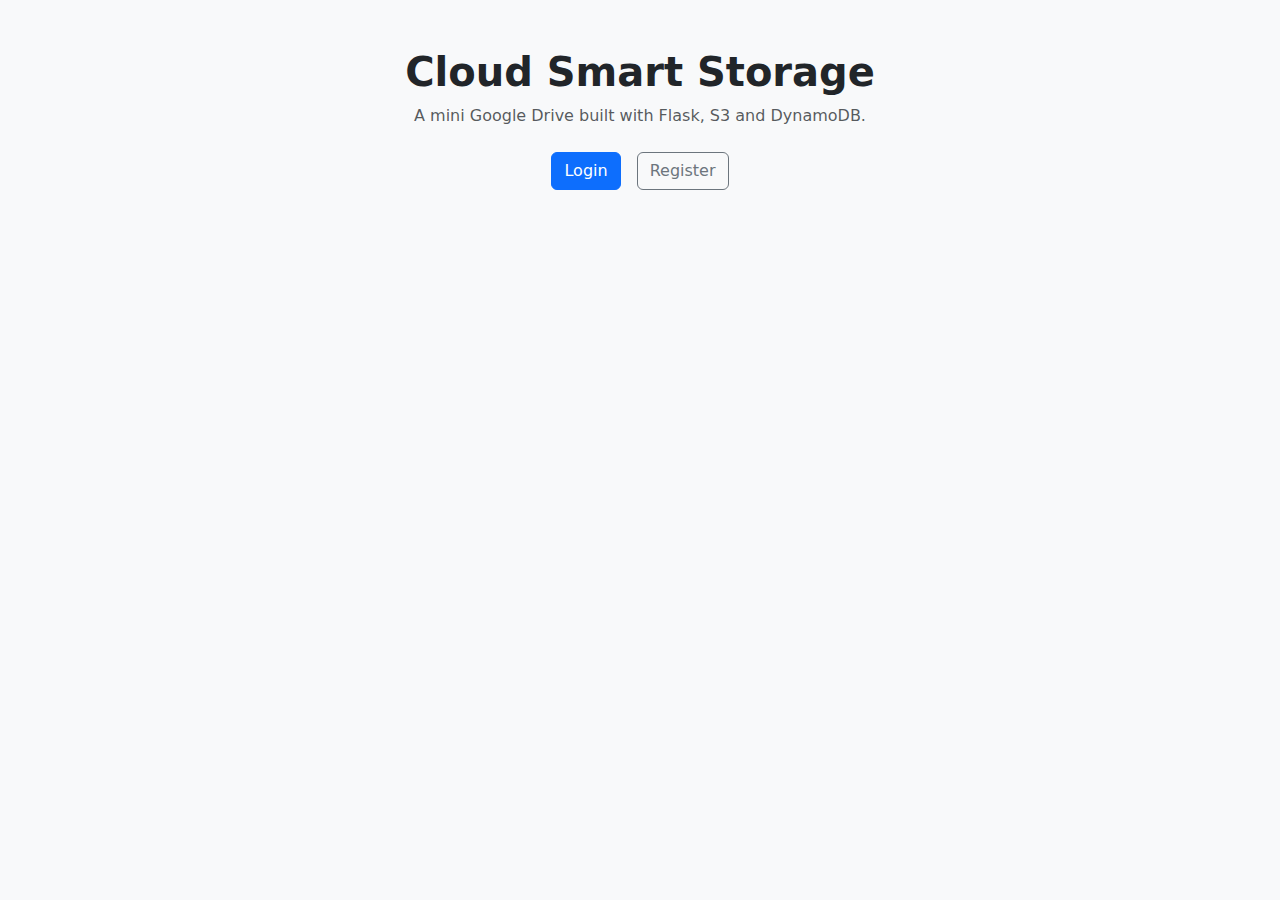
<file: smart-drive/frontend/index.html>
<!doctype html>
<html lang="en">
  <head>
    <meta charset="utf-8">
    <meta name="viewport" content="width=device-width, initial-scale=1">
    <title>Cloud Smart Storage</title>
    <link href="https://cdn.jsdelivr.net/npm/bootstrap@5.3.3/dist/css/bootstrap.min.css" rel="stylesheet">
    <link rel="stylesheet" href="style.css">
  </head>
  <body class="bg-light">
    <div class="container py-5">
      <div class="text-center mb-4">
        <h1 class="fw-bold">Cloud Smart Storage</h1>
        <p class="text-muted">A mini Google Drive built with Flask, S3 and DynamoDB.</p>
      </div>

      <div class="d-flex justify-content-center gap-3">
        <a class="btn btn-primary" href="login.html">Login</a>
        <a class="btn btn-outline-secondary" href="register.html">Register</a>
      </div>
    </div>
    <script src="https://cdn.jsdelivr.net/npm/bootstrap@5.3.3/dist/js/bootstrap.bundle.min.js"></script>
  </body>
  </html>
</file>
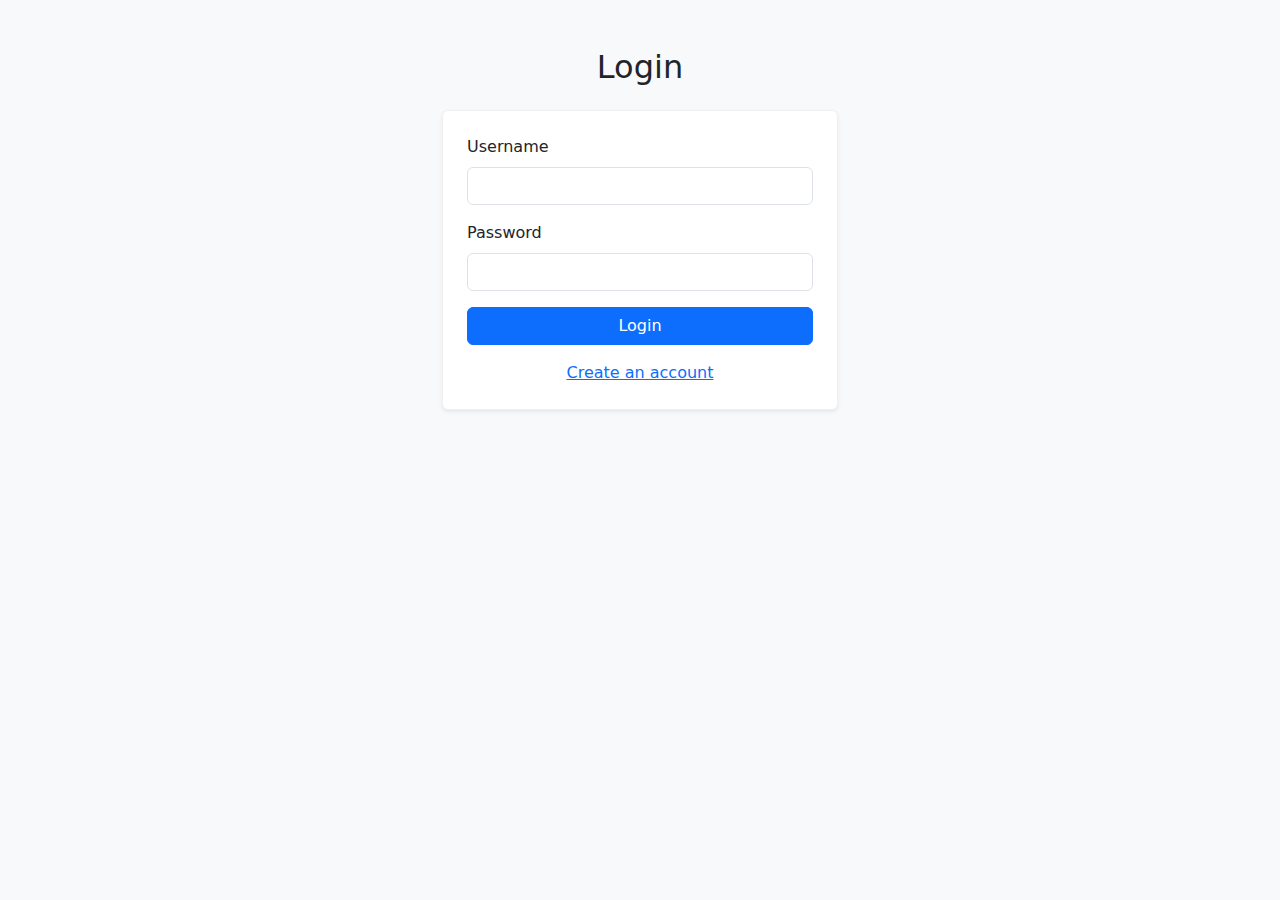
<file: smart-drive/frontend/dashboard.html>
<!doctype html>
<html lang="en">
  <head>
    <meta charset="utf-8">
    <meta name="viewport" content="width=device-width, initial-scale=1">
    <title>Dashboard - Cloud Smart Storage</title>
    <link href="https://cdn.jsdelivr.net/npm/bootstrap@5.3.3/dist/css/bootstrap.min.css" rel="stylesheet">
    <link rel="stylesheet" href="style.css">
  </head>
  <body>
    <nav class="navbar navbar-expand-lg navbar-dark bg-primary">
      <div class="container-fluid">
        <a class="navbar-brand" href="index.html">Cloud Smart Storage</a>
        <div class="d-flex">
          <button class="btn btn-outline-light" id="logoutBtn">Logout</button>
        </div>
      </div>
    </nav>

    <div class="container py-4">
      <div id="alert" class="alert d-none" role="alert"></div>

      <div class="card p-3 shadow-sm mb-4">
        <h5 class="mb-3">Upload a file</h5>
        <form id="uploadForm" class="d-flex gap-2 align-items-center">
          <input class="form-control" type="file" id="fileInput" required>
          <button type="submit" class="btn btn-primary">Upload</button>
        </form>
      </div>

      <div class="card p-3 shadow-sm">
        <div class="d-flex justify-content-between align-items-center mb-2">
          <h5 class="mb-0">Your Files</h5>
          <button class="btn btn-sm btn-outline-secondary" id="refreshBtn">Refresh</button>
        </div>
        <div class="table-responsive">
          <table class="table table-hover align-middle">
            <thead>
              <tr>
                <th>File Name</th>
                <th>Uploaded</th>
                <th>Open</th>
                <th>Share</th>
                <th>Delete</th>
              </tr>
            </thead>
            <tbody id="filesTbody">
            </tbody>
          </table>
        </div>
      </div>
    </div>

    <script src="script.js"></script>
    <script>
      guardAuthOrRedirect();

      document.getElementById('logoutBtn').addEventListener('click', () => {
        localStorage.removeItem('token');
        window.location.href = 'login.html';
      });

      document.getElementById('refreshBtn').addEventListener('click', loadFiles);

      document.getElementById('uploadForm').addEventListener('submit', async (e) => {
        e.preventDefault();
        const input = document.getElementById('fileInput');
        if (!input.files.length) return;
        const file = input.files[0];
        const res = await apiUpload('/api/upload', file);
        if (res.ok) {
          showAlert('Uploaded successfully', 'success');
          input.value = '';
          await loadFiles();
        } else {
          showAlert(res.data.message || 'Upload failed', 'danger');
        }
      });

      async function loadFiles() {
        const res = await apiGet('/api/files');
        const tbody = document.getElementById('filesTbody');
        tbody.innerHTML = '';
        if (!res.ok) {
          showAlert(res.data.message || 'Failed to load files', 'danger');
          return;
        }
        const files = res.data.files || [];
        if (!files.length) {
          tbody.innerHTML = '<tr><td colspan="5" class="text-center text-muted">No files yet</td></tr>';
          return;
        }
        files.forEach(item => {
          const tr = document.createElement('tr');
          tr.innerHTML = `
            <td>${item.file_name}</td>
            <td>${item.upload_date || ''}</td>
            <td><a class="btn btn-sm btn-outline-primary" href="${item.file_url}" target="_blank">Open</a></td>
            <td><button class="btn btn-sm btn-outline-success" data-action="share" data-fn="${item.file_name}">Copy Link</button></td>
            <td><button class="btn btn-sm btn-outline-danger" data-action="delete" data-fn="${item.file_name}">Delete</button></td>
          `;
          tbody.appendChild(tr);
        });

        tbody.querySelectorAll('button[data-action="share"]').forEach(btn => {
          btn.addEventListener('click', async () => {
            const fn = btn.getAttribute('data-fn');
            const resShare = await apiGet(`/api/share/${encodeURIComponent(fn)}`);
            if (resShare.ok) {
              await copyToClipboard(resShare.data.share_url);
              showAlert('Share link copied (valid 1 hour)', 'success');
            } else {
              showAlert(resShare.data.message || 'Could not get share link', 'danger');
            }
          });
        });

        tbody.querySelectorAll('button[data-action="delete"]').forEach(btn => {
          btn.addEventListener('click', async () => {
            const fn = btn.getAttribute('data-fn');
            if (!confirm(`Delete ${fn}?`)) return;
            const resDel = await apiDelete(`/api/delete/${encodeURIComponent(fn)}`);
            if (resDel.ok) {
              showAlert('Deleted', 'success');
              await loadFiles();
            } else {
              showAlert(resDel.data.message || 'Delete failed', 'danger');
            }
          });
        });
      }

      loadFiles();
    </script>
  </body>
  </html>
</file>
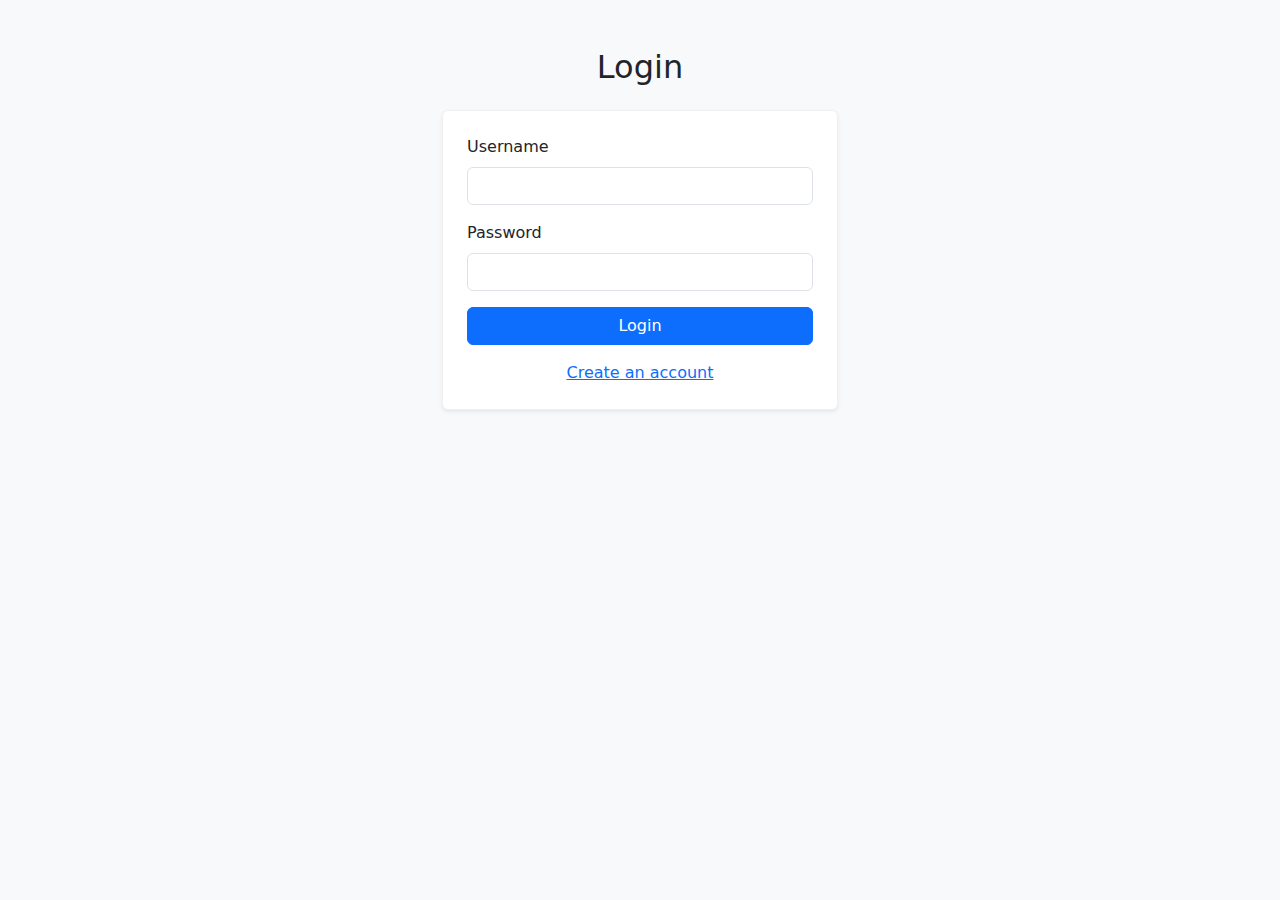
<file: smart-drive/frontend/login.html>
<!doctype html>
<html lang="en">
  <head>
    <meta charset="utf-8">
    <meta name="viewport" content="width=device-width, initial-scale=1">
    <title>Login - Cloud Smart Storage</title>
    <link href="https://cdn.jsdelivr.net/npm/bootstrap@5.3.3/dist/css/bootstrap.min.css" rel="stylesheet">
    <link rel="stylesheet" href="style.css">
  </head>
  <body class="bg-light">
    <div class="container py-5" style="max-width: 420px;">
      <h2 class="mb-4 text-center">Login</h2>
      <div id="alert" class="alert d-none" role="alert"></div>
      <form id="loginForm" class="card p-4 shadow-sm">
        <div class="mb-3">
          <label class="form-label">Username</label>
          <input type="text" class="form-control" id="username" required>
        </div>
        <div class="mb-3">
          <label class="form-label">Password</label>
          <input type="password" class="form-control" id="password" required>
        </div>
        <button type="submit" class="btn btn-primary w-100">Login</button>
        <div class="text-center mt-3">
          <a href="register.html">Create an account</a>
        </div>
      </form>
    </div>
    <script src="script.js"></script>
    <script>
      document.getElementById('loginForm').addEventListener('submit', async (e) => {
        e.preventDefault();
        const username = document.getElementById('username').value.trim();
        const password = document.getElementById('password').value;
        const res = await apiPost('/api/login', { username, password });
        if (res.ok) {
          localStorage.setItem('token', res.data.access_token);
          window.location.href = 'dashboard.html';
        } else {
          showAlert(res.data.message || 'Login failed', 'danger');
        }
      });
    </script>
  </body>
  </html>
</file>
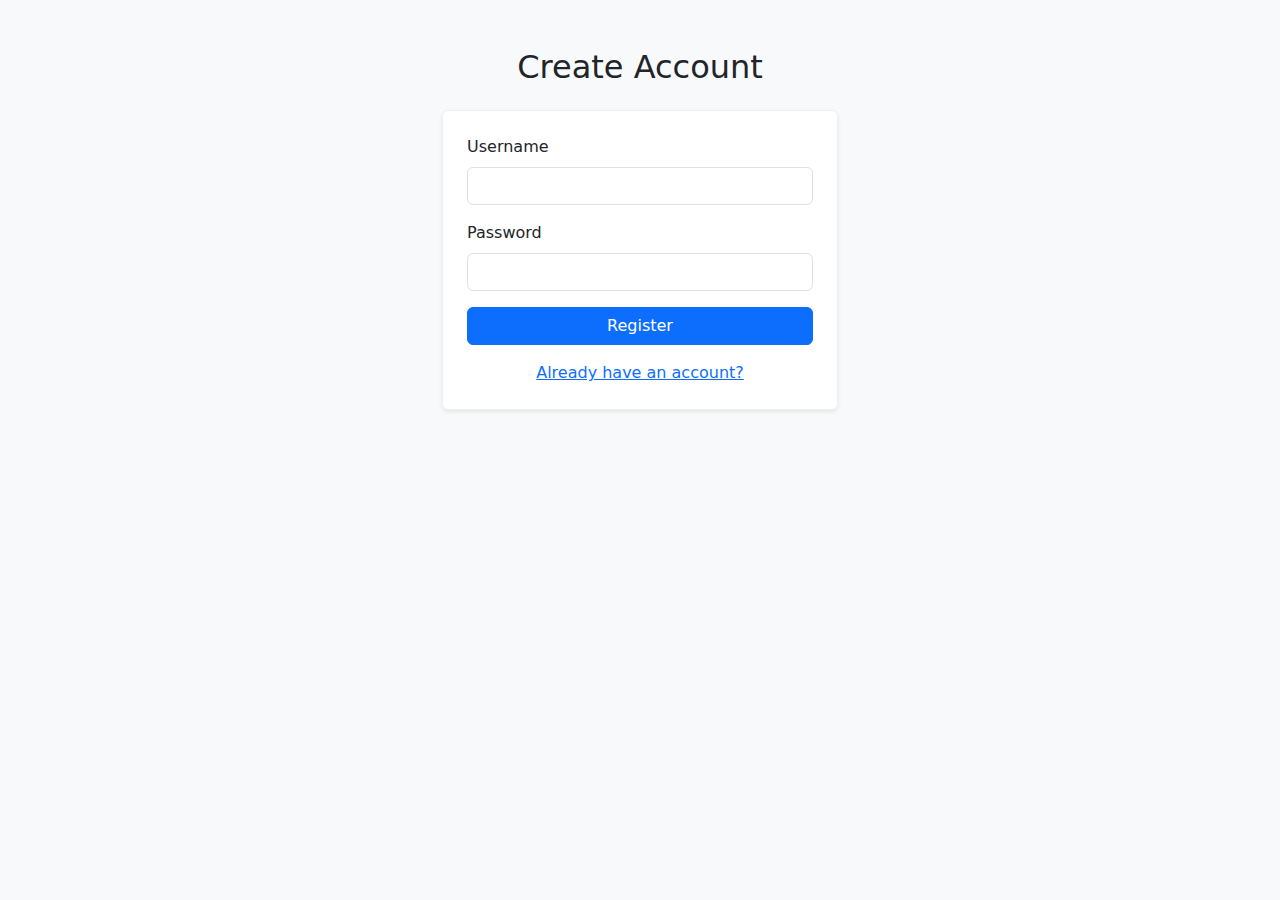
<file: smart-drive/frontend/register.html>
<!doctype html>
<html lang="en">
  <head>
    <meta charset="utf-8">
    <meta name="viewport" content="width=device-width, initial-scale=1">
    <title>Register - Cloud Smart Storage</title>
    <link href="https://cdn.jsdelivr.net/npm/bootstrap@5.3.3/dist/css/bootstrap.min.css" rel="stylesheet">
    <link rel="stylesheet" href="style.css">
  </head>
  <body class="bg-light">
    <div class="container py-5" style="max-width: 420px;">
      <h2 class="mb-4 text-center">Create Account</h2>
      <div id="alert" class="alert d-none" role="alert"></div>
      <form id="registerForm" class="card p-4 shadow-sm">
        <div class="mb-3">
          <label class="form-label">Username</label>
          <input type="text" class="form-control" id="username" required>
        </div>
        <div class="mb-3">
          <label class="form-label">Password</label>
          <input type="password" class="form-control" id="password" required>
        </div>
        <button type="submit" class="btn btn-primary w-100">Register</button>
        <div class="text-center mt-3">
          <a href="login.html">Already have an account?</a>
        </div>
      </form>
    </div>
    <script src="script.js"></script>
    <script>
      document.getElementById('registerForm').addEventListener('submit', async (e) => {
        e.preventDefault();
        const username = document.getElementById('username').value.trim();
        const password = document.getElementById('password').value;
        const res = await apiPost('/api/register', { username, password });
        if (res.ok) {
          showAlert('Registration successful. Please login.', 'success');
          setTimeout(() => window.location.href = 'login.html', 800);
        } else {
          showAlert(res.data.message || 'Registration failed', 'danger');
        }
      });
    </script>
  </body>
  </html>
</file>
<file: smart-drive/frontend/style.css>
body { min-height: 100vh; }
.card { border: 1px solid rgba(0,0,0,0.06); }
.navbar-brand { font-weight: 700; }
</file>
